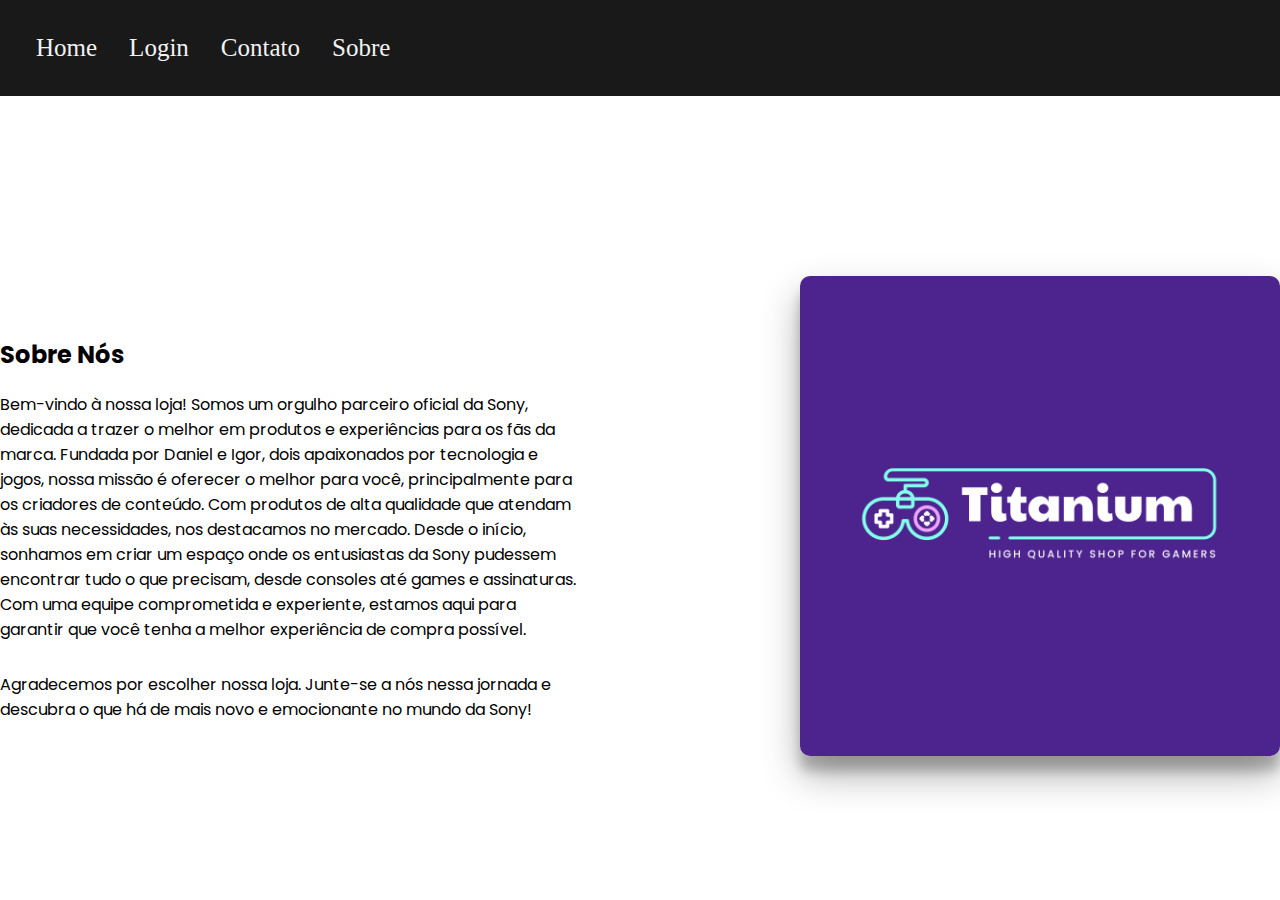
<file: about.html>
<!DOCTYPE html>

<head>
    <meta charset="UTF-8">
    <meta name="viewport" content="width=device-width, initial-scale=1.0">
    <title>Sobre Nós</title>
    <link href="about.css" rel="stylesheet"/>
    <link rel="preconnect" href="https://fonts.googleapis.com">
    <link rel="preconnect" href="https://fonts.gstatic.com" crossorigin>
    <link href="https://fonts.googleapis.com/css2?family=Poppins:ital,wght@0,100;0,200;0,300;0,400;0,500;0,600;0,700;0,800;0,900;1,100;1,200;1,300;1,400;1,500;1,600;1,700;1,800;1,900&display=swap" rel="stylesheet">
    <link rel="icon" href="Imagens trabalho/7587002.ico">
</head>
<body>
    <!-- HTML da Página Sobre Nós -->

    <div class="topnav">
        <a class="active" href="index.html" target="_top">Home</a>
        <a href="login.html">Login</a>
        <a href="contact.html">Contato</a>
        <a href="about.html" target="_blank">Sobre</a>
      </div>
    

    <section class="about-us">

        <div class="container">

            <div class="text-about">
                <h2>Sobre Nós</h2>
                <p class="about-text1">Bem-vindo à nossa loja! Somos um orgulho parceiro oficial da Sony, dedicada a trazer o melhor em produtos e experiências para os fãs da marca. Fundada por Daniel e Igor, dois apaixonados por tecnologia e jogos, nossa missão é oferecer o melhor para você, principalmente para os criadores de conteúdo. Com produtos de alta qualidade que atendam às suas necessidades, nos destacamos no mercado. Desde o início, sonhamos em criar um espaço onde os entusiastas da Sony pudessem encontrar tudo o que precisam, desde consoles até games e assinaturas. Com uma equipe comprometida e experiente, estamos aqui para garantir que você tenha a melhor experiência de compra possível.</p>
                <p class="about-text2">Agradecemos por escolher nossa loja. Junte-se a nós nessa jornada e descubra o que há de mais novo e emocionante no mundo da Sony!</p>
            </div>

            <div class="divisao"></div>
    
            <div class="img-about">
                <img src="Imagens trabalho/7587002.jpg">
            </div>


        </div>
        
       
    </section>
</body>
</html>
</file>
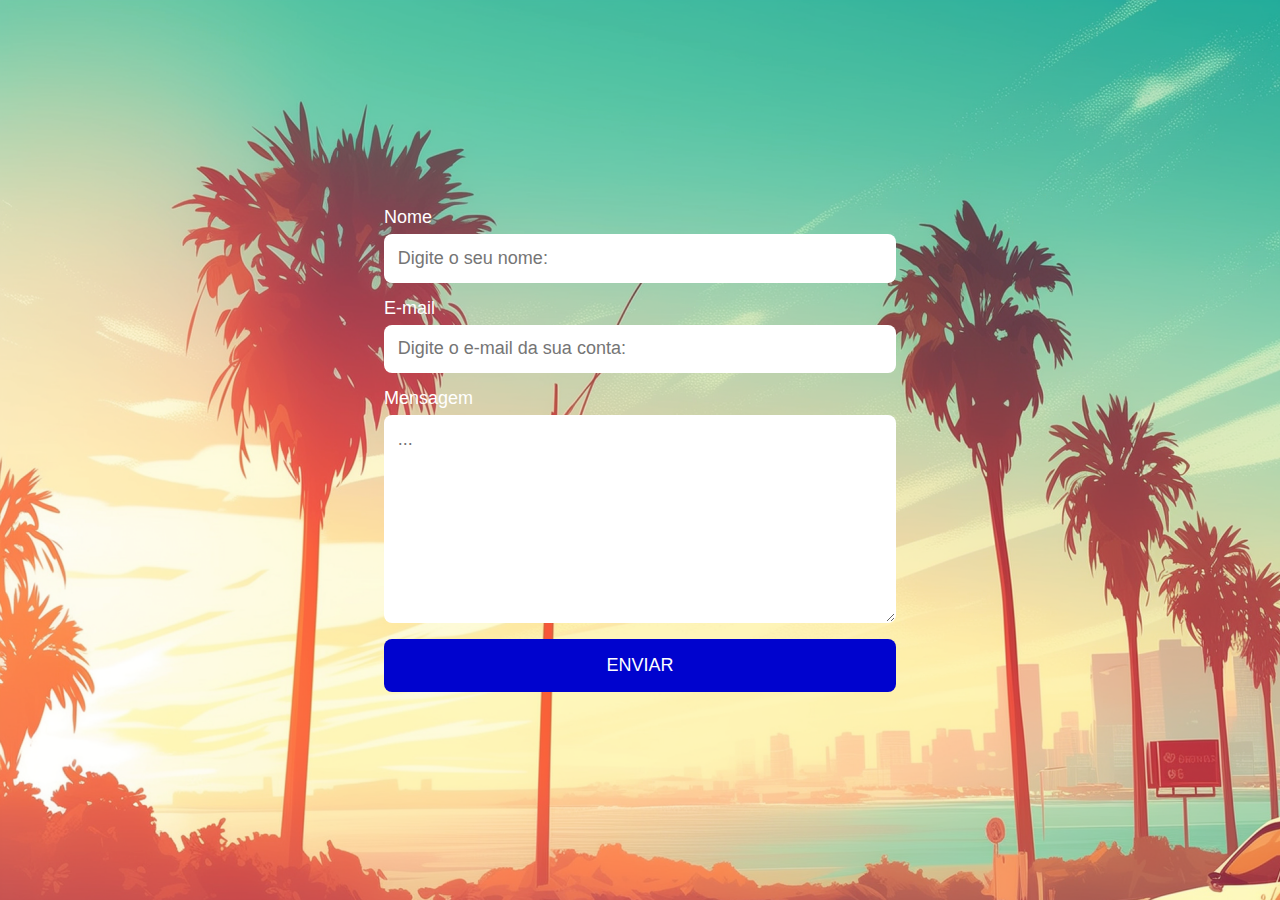
<file: contact.html>
<!DOCTYPE html>

<head>
    <meta charset="UTF-8">
    <meta name="viewport" content="width=device-width, initial-scale=1.0">
    <title>Contate-nos</title>
    <link href="contact.css" rel="stylesheet"/>
    <link rel="icon" href="Imagens trabalho/7587002.ico">
</head>

<body>

    <!-- HTML Página de contato -->

    <form
        id="contactForm"
        action="https://formsubmit.co/your@email.com"
        method="POST"
        class="form"
    >
        <label for="name">Nome</label>
        <input type="text" name="name" id="name" required placeholder="Digite o seu nome: "/>
        
        <label for="email">E-mail</label>
        <input type="email" name="email" id="email" required placeholder="Digite o e-mail da sua conta: "/>
        
        <label for="message">Mensagem</label>
        <textarea name="message" id="message" required placeholder="..."></textarea>

        <input type="hidden" name="_captcha" value="false" />
        <input type="hidden" name="_next" value="https://yourdomain.co/thanks.html" />

        <button type="submit">Enviar</button>
    </form>

    <!-- feedback não funfaaaaaaaaaaa -->
    <p id="formMessage"></p>


  <script src="scriptcontact.js"></script>
</body>
</html>
</file>
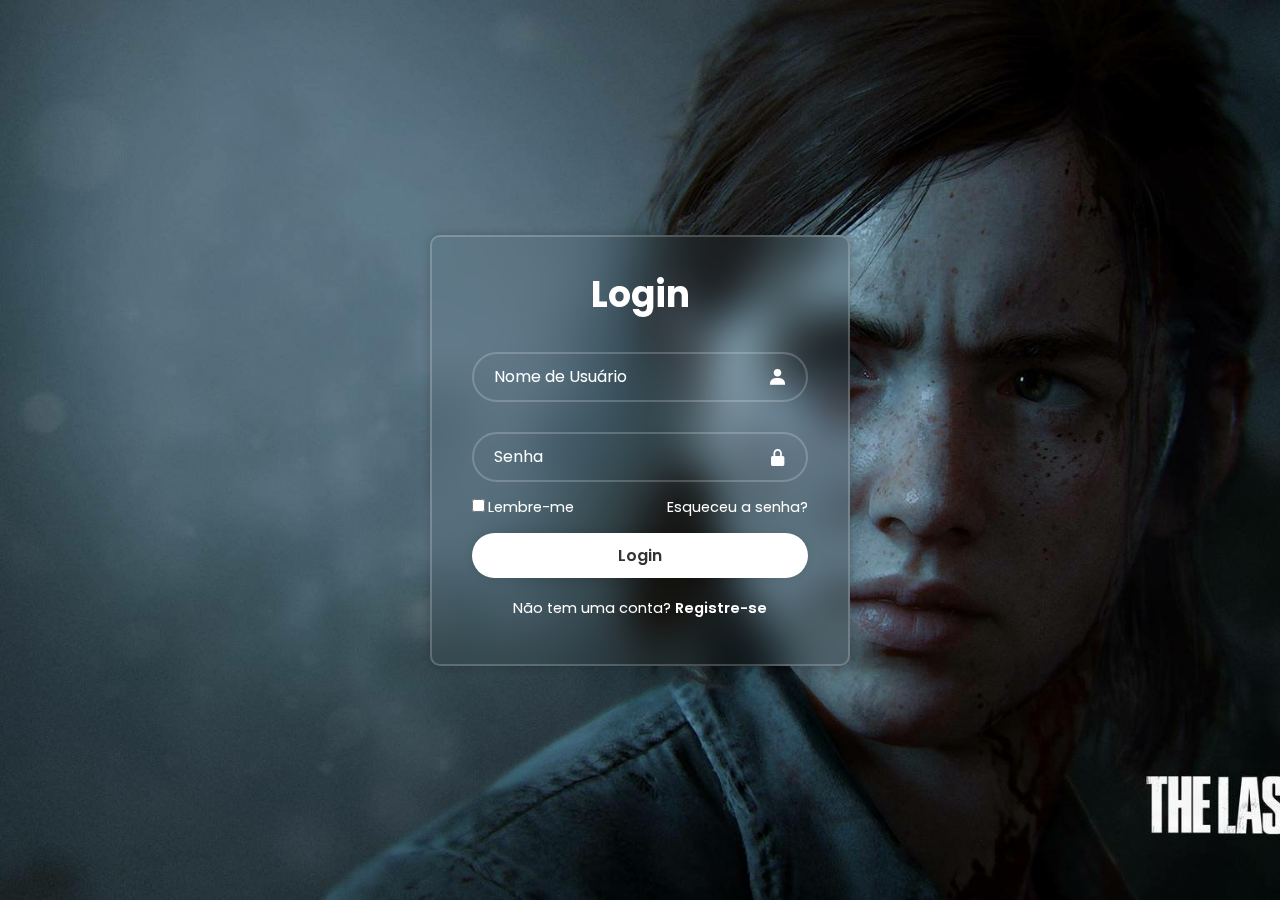
<file: login.html>
<!DOCTYPE html>

<head>
    <meta charset="UTF-8">
    <meta name="viewport" content="width=device-width, initial-scale=1.0">
    <title>Login</title>
    <link href="login.css" rel="stylesheet"/>
    <link href='https://unpkg.com/boxicons@2.1.4/css/boxicons.min.css' rel='stylesheet'>
    <link rel="icon" href="Imagens trabalho/7587002.ico">
</head>

<body>

    <!-- HTML da Página de Login -->

    <div class="wrapper">
        <form action="">
            <h1>Login</h1>
            <div class="input-box">
                <input type="text" placeholder="Nome de Usuário" required>
                <i class='bx bxs-user'></i>
            </div>
            <div class="input-box">
                <input type="password" placeholder="Senha" required>
                <i class='bx bxs-lock-alt'></i>
            </div>

            <div class="remember-forgot">
                <label><input type="checkbox">Lembre-me</label>
                <a href="#">Esqueceu a senha?</a>
            </div>

            <button type="submit" class="btn">Login</button>

            <div class="register-link">
                <p>Não tem uma conta?
                <a href="#">Registre-se</a> </p>
            </div>
        </form>
    </div>





</body>
</html>
</file>
<file: about.css>
body{
    margin : 0px;
    padding: 0 px;
    
}

.topnav {
    background-color: rgba(0, 0, 0, 0.9);
    overflow: hidden;
    padding: 20px;
    background-attachment: fixed;
    
  }
  
 
  .topnav a {
    float: left;
    color: #f2f2f2;
    text-align: center;
    padding: 14px 16px;
    text-decoration: none;
    font-size: 25px;
  }
  
  
  .topnav a:hover {
    background-color: #dddddd00;
    color: rgb(17, 0, 255);
    height: auto;
   
  }

  .about-us {
    font-family: "Poppins", sans-serif;
  }
  
 
  .topnav a.activer {
    background-color:  rgba(0, 0, 0, 0);
    color: white;
    /* #002f5c; */
   
  }

  /* Fim header do about */
  /* ----------------------------------------------- */



* {
    padding: 0px;
    margin: 0px;
    box-sizing: border-box;
}

.about-us {
    margin-top: 200px;
}

.container {
    display: flex;
    max-width: 1400px;
    margin: auto;
    align-items: center;
    
}

.text-about {
    font-family: "Poppins", sans-serif;
}

.divisao{
    padding: 100px;
}

.img-about>img {
    width: 30rem;
    border-radius: 10px;
    box-shadow: rgba(0, 0, 0, 0.3) 0px 19px 38px, rgba(0, 0, 0, 0.22) 0px 15px 12px;
    margin-left: 20px;
    margin-top: -20px;
}

.about-text1 {
    margin-top: 20px;
    margin-bottom: 30px;
}


@media (max-width: 768px) {
    
.container {
        
flex-direction: column; 
        
align-items: center; 
    
}

.divisao {
        
    padding: 20px; 
    flex: 0 0 100%; 
    }
    
    .text-about {
            
    text-align: center; 
    flex: 1; 
    padding: 20px; 
    }
    
    .img-about {
            
    margin-top: 20px; 
    width: 100%; 
    max-width: 40rem; 
    border-radius: 10px;
    }
}


@media (max-width: 480px) {
    
.about-us {
            
margin-top: 100px; 
}

.about-text1, .about-text2 {
        
font-size: 0.9rem; 


.container {
        
    flex-direction: column; 
            
    align-items: center; 
        
    }
    
    .divisao {
            
        padding: 10px; 
        flex: 0 0 100%; 
        }
        
        .text-about {
                
        text-align: center; 
        flex: 1; 
        padding: 10px; 
        }
        
        .img-about {
                
        margin-top: 10px; 
        width: 100%; 
        max-width: 20rem; 
        border-radius: 10px;
        }
}
}
</file>
<file: contact.css>
/* CSS da página de contato */

* {
    margin: 0;
    padding: 0;
    box-sizing: border-box;
  }
  
  body {
    background: #0d0e0f;
    min-height: 100vh;
    display: flex;
    align-items: center;
    justify-content: center;
    flex-direction: column;
    font-family: -apple-system, BlinkMacSystemFont, "Segoe UI", Roboto, Oxygen,
      Ubuntu, Cantarell, "Open Sans", "Helvetica Neue", sans-serif;
    padding-right: 1rem;
    padding-left: 1rem;
    background: url(Imagens\ trabalho/thumb-1920-1371029.png);
  }
  
  h1,
  h2 {
    font-size: 3rem;
    color: #fff;
    margin-bottom: 2rem;
    text-align: center;
    line-height: 1.2;
  }
  
  h1::before {
    content: "🤔";
    display: block;
  }
  
  h2::before {
    content: "🐅";
    display: block;
  }
  
  .form {
    width: 100%;
    max-width: 32rem;
    font-size: 1.125rem;
  }
  
  .form label,
  .form input,
  .form textarea,
  .form button {
    display: block;
    width: 100%;
  }
  
  .form label {
    color: #fff;
    line-height: 1;
    margin-bottom: 0.5rem;
  }
  
  .form input,
  .form textarea {
    font: inherit;
    padding: 0.8rem;
    margin-bottom: 1rem;
    border: 1px solid transparent;
    border-radius: 8px;
    transition: border-color, box-shadow 0.2s;
  }
  
  .form textarea {
    min-height: 13rem;
    resize: vertical;
  }
  
  .form input:hover,
  .form input:focus,
  .form textarea:hover,
  .form textarea:focus {
    outline: none;
    border-color: #09d;
    box-shadow: 0 0 0 3px #4dc8ff;
  }
  
  .form button {
    display: block;
    padding: 1rem;
    background: #0003ce;
    color: #fff;
    font: inherit;
    text-transform: uppercase;
    border: none;
    border-radius: 8px;
    cursor: pointer;
    transition: 0.2s;
  }
  
  .form button:hover,
  .form button:focus {
    outline: none;
    background: black;
  }
</file>
<file: login.css>
/* CSS da Página de Login */

@import url('https://fonts.googleapis.com/css2?family=Poppins:ital,wght@0,100;0,200;0,300;0,400;0,500;0,600;0,700;0,800;0,900;1,100;1,200;1,300;1,400;1,500;1,600;1,700;1,800;1,900&display=swap');

* {
  margin: 0px;
  padding: opx;
  box-sizing: border-box;
  font-family: "Poppins", sans-serif;
}

body {
  display: flex;
  justify-content: center;
  align-items: center;
  min-height: 100vh;
  background: url(Imagens\ trabalho/ellie.jpg);
  background-size: cover;
  background-position: center;
  
}

.wrapper {
  width: 420px;
  background: transparent;
  border: 2px solid rgba(255, 255, 255, .2);
  box-shadow: 0 0 10px rgba(0, 0, 0, .2);
  backdrop-filter: blur(20px);
  color: white;
  border-radius: 10px;
  padding: 30px 40px;
}

.wrapper h1 {
  font-size: 36px;
  text-align: center;
}

.wrapper .input-box {
  position: relative;
  width: 100;
  height: 50px;
  margin: 30px 0;

}

.input-box input {
    width: 100%;
    height: 100%;
    background: transparent;
    border: none;
    outline: none;
    border: 2px solid rgba(255, 255, 255, .2);
    border-radius: 40px;
    font-size: 16px;
    color: white;
    padding: 20px 45px 20px 20px;

}

.input-box input::placeholder {
  color: white
}

.input-box i {
  position: absolute;
  right: 20px;
  top: 50%;
  transform: translateY(-50%);
  font-size: 20px;
}

.wrapper .remember-forgot {
  display: flex;
  justify-content: space-between;
  font-size: 14.5px;
  margin: -15px 0 15px;
}

.remember-forgot label input {
  accent-color: white;
  margin-right: 3px;
}

.remember-forgot a {
  color: white;
  text-decoration: none;
}

.remember-forgot a:hover {
  text-decoration: underline;
}

.wrapper .btn {
  width: 100%;
  height: 45px;
  background: white;
  border: none;
  outline: none;
  border-radius: 40px;
  box-shadow: 0 0 10px rgba(0, 0, 0, .1);
  cursor: pointer;
  font-size: 16px;
  color: #333;
  font-weight: 600;
}

@keyframes btn {
 
}

.wrapper .register-link {
  font-size: 14.5px;
  text-align: center;
  margin: 20px 0 15px;
}

.register-link p a {
  color: white;
  text-decoration: none;
  font-weight: 600;
}

.register-link p a:hover {
  text-decoration: underline;
}
</file>
